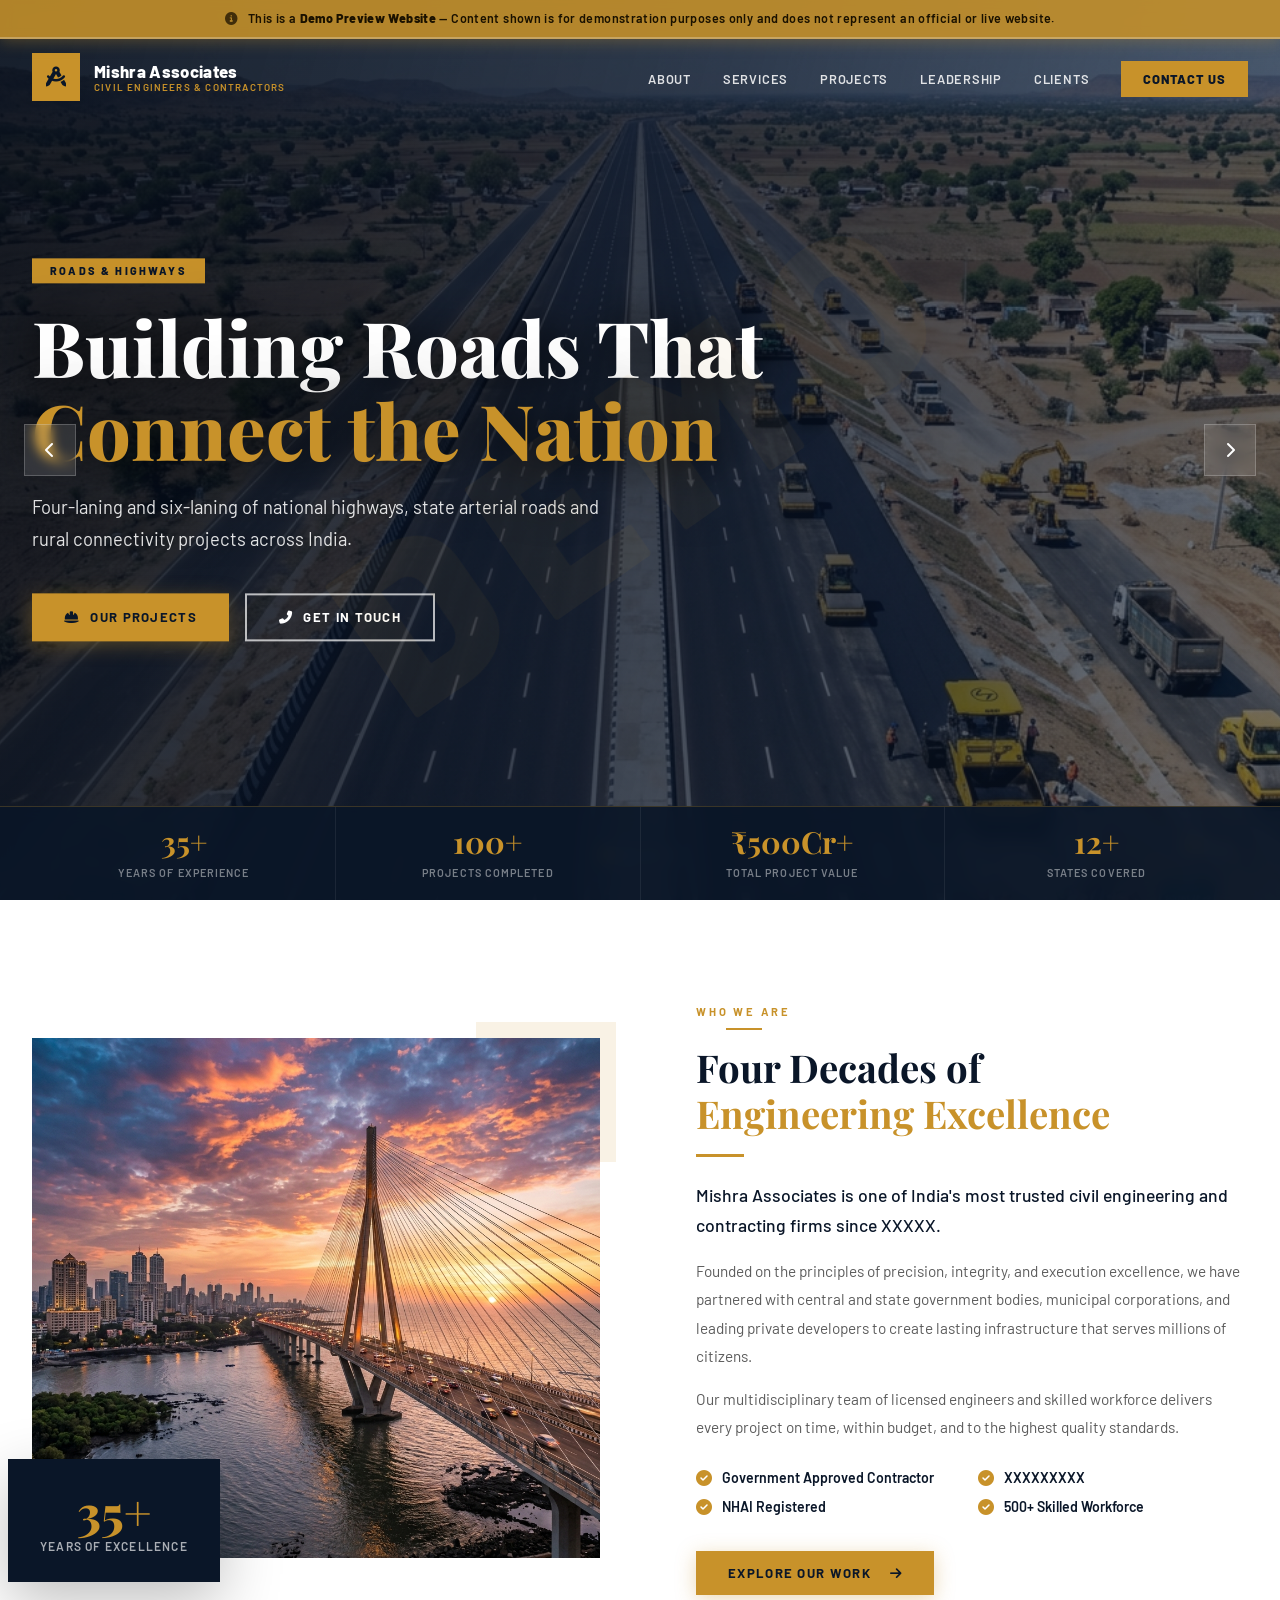
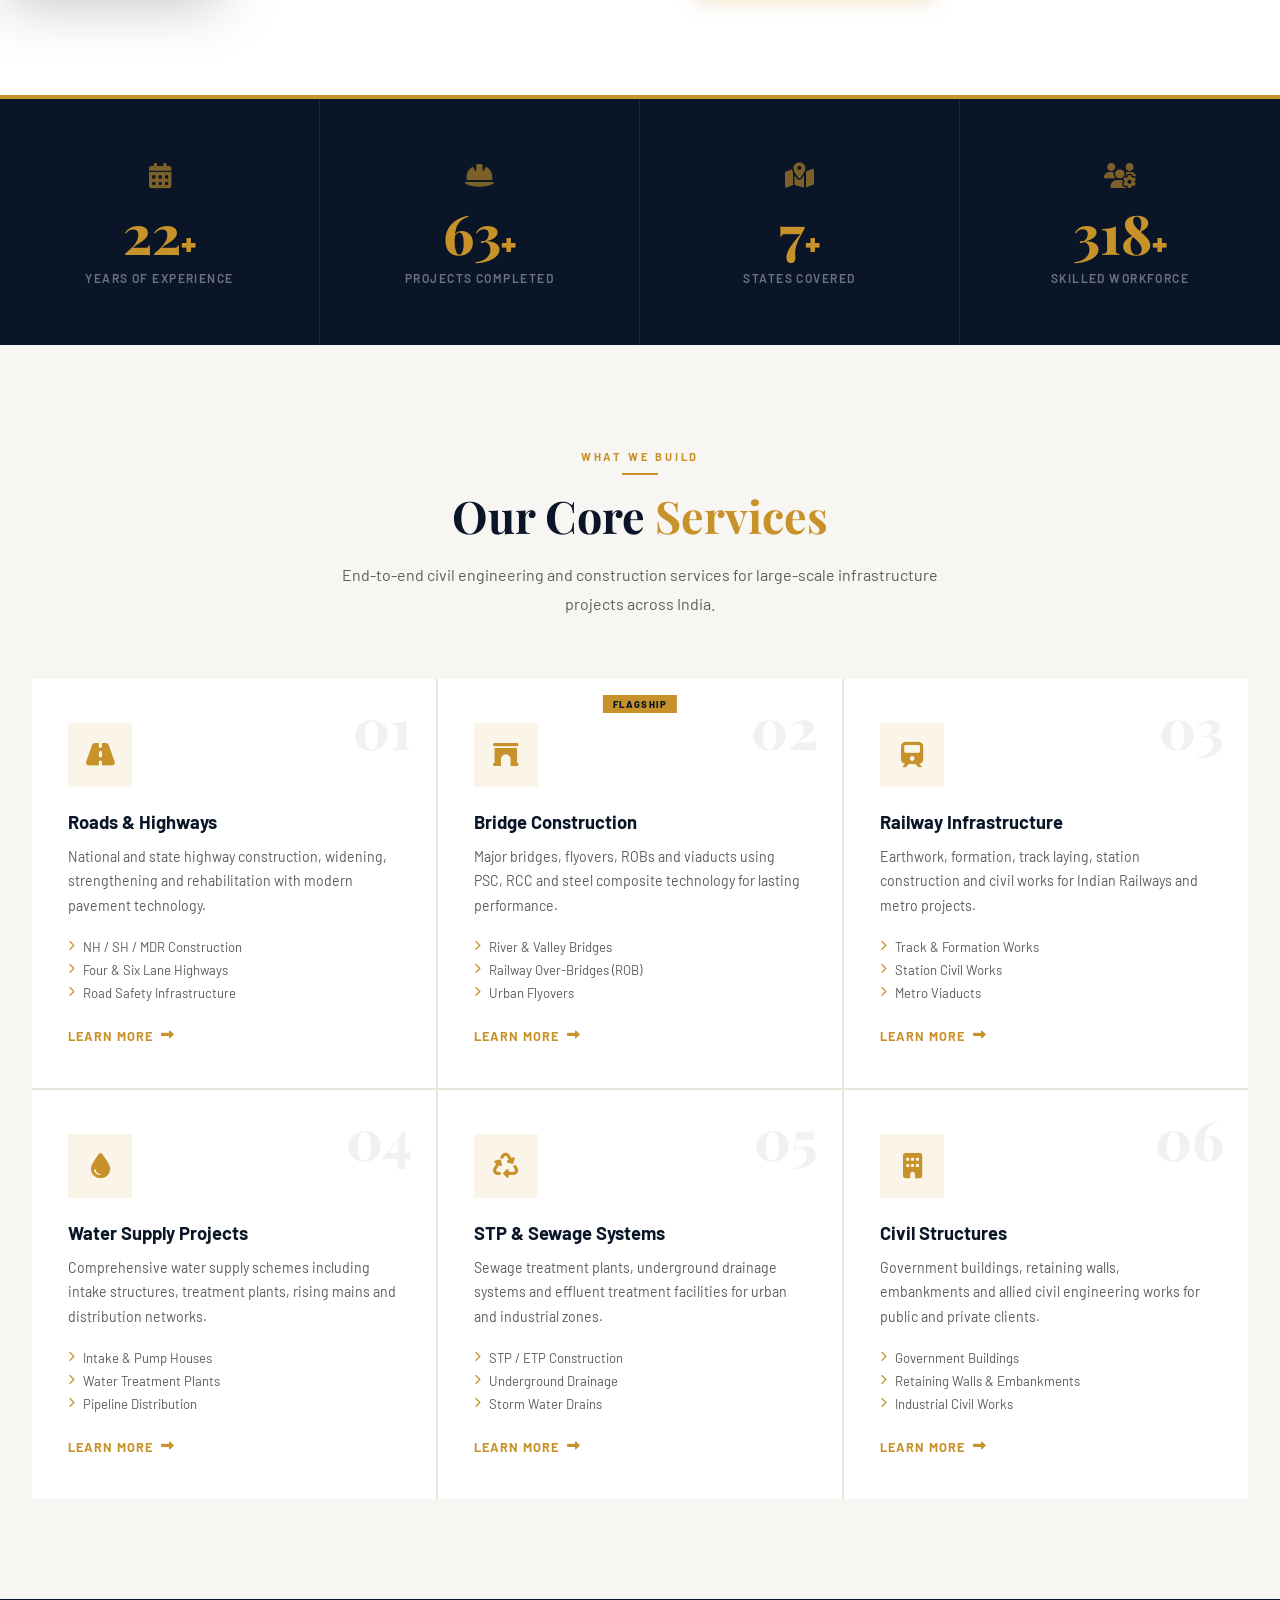
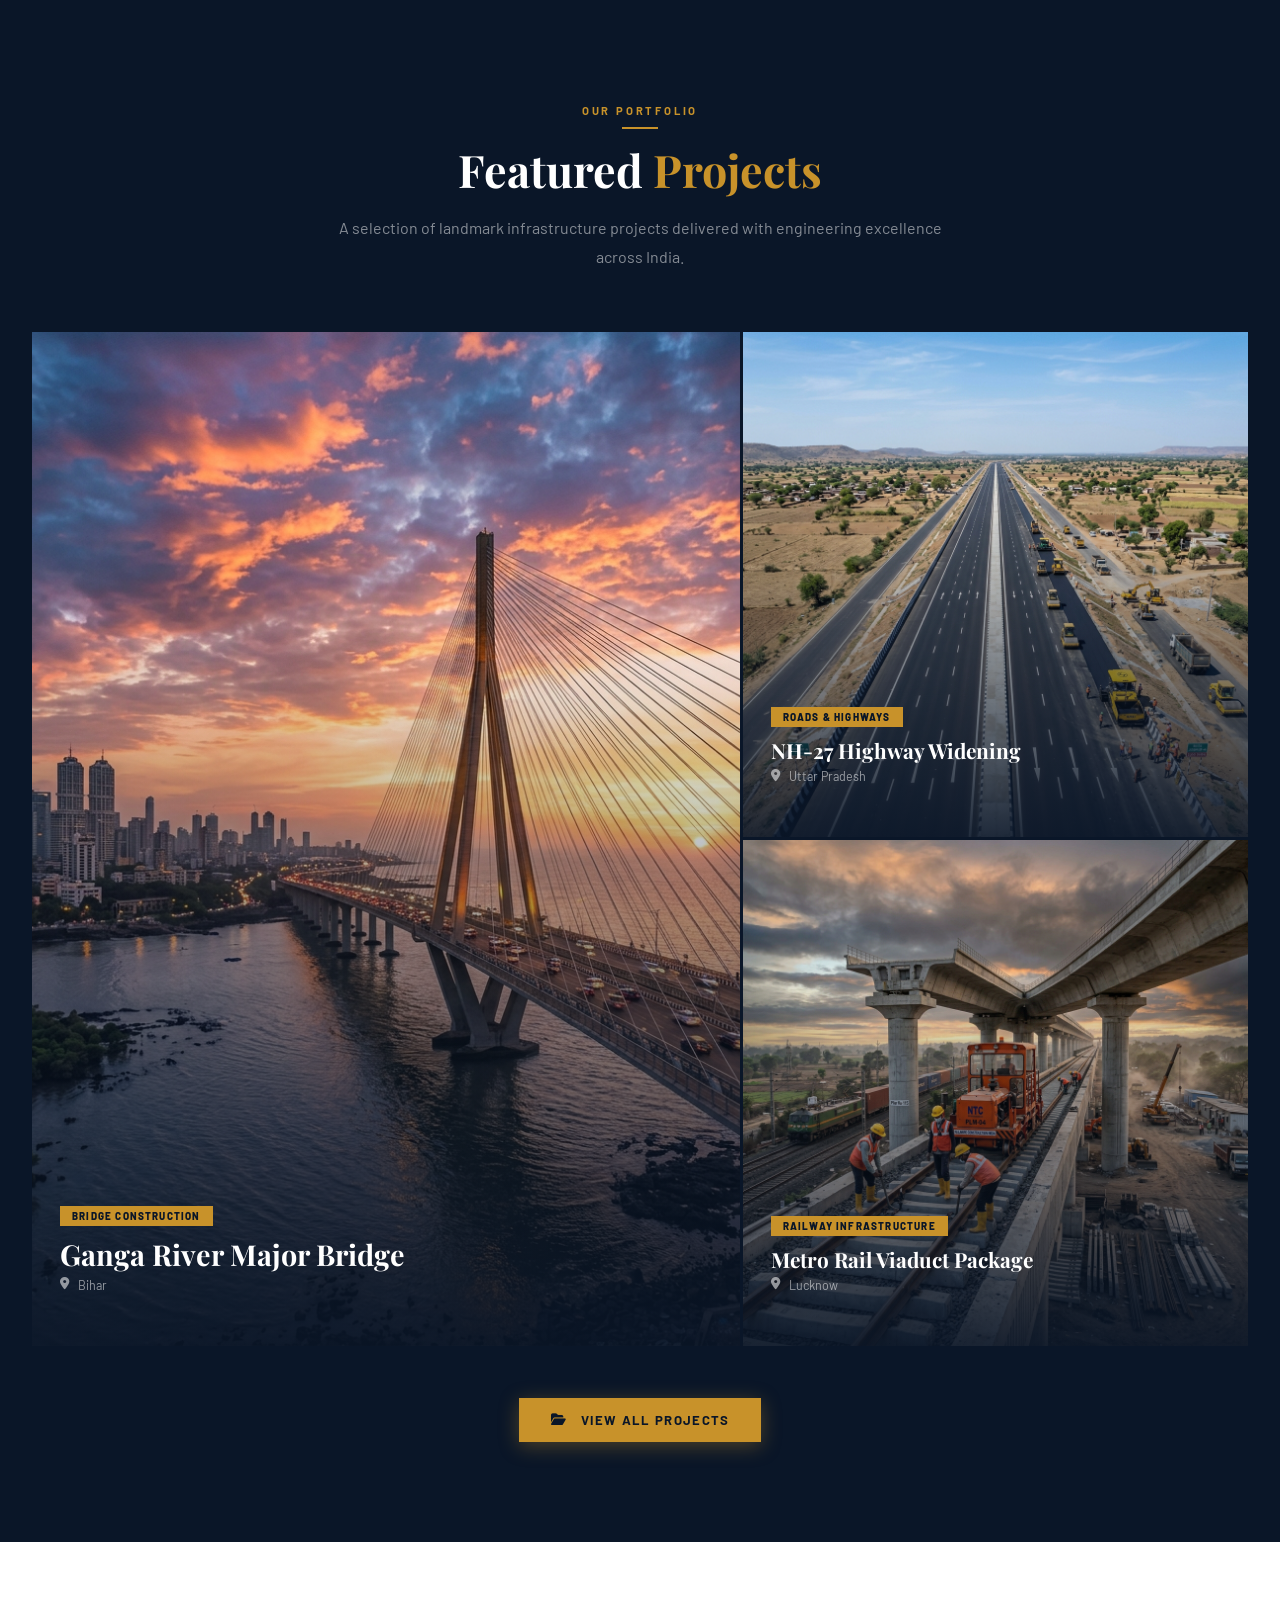
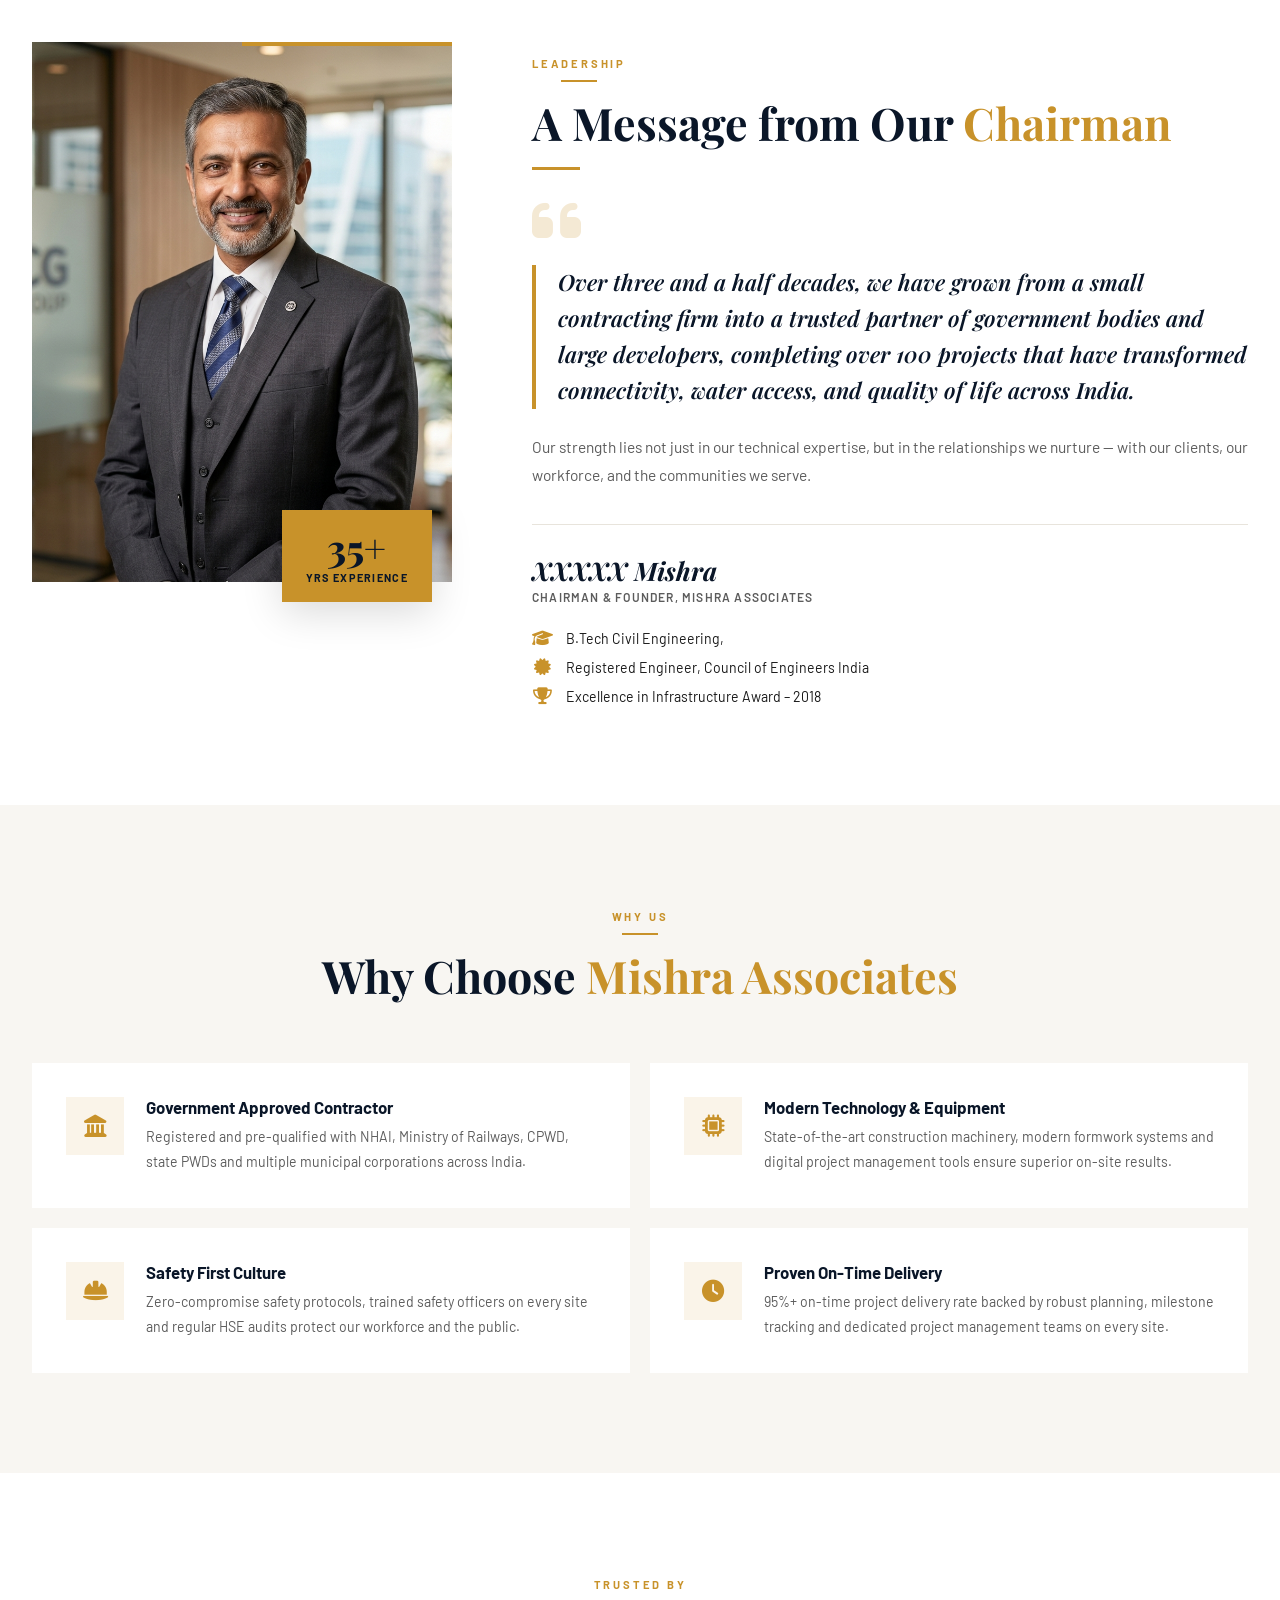
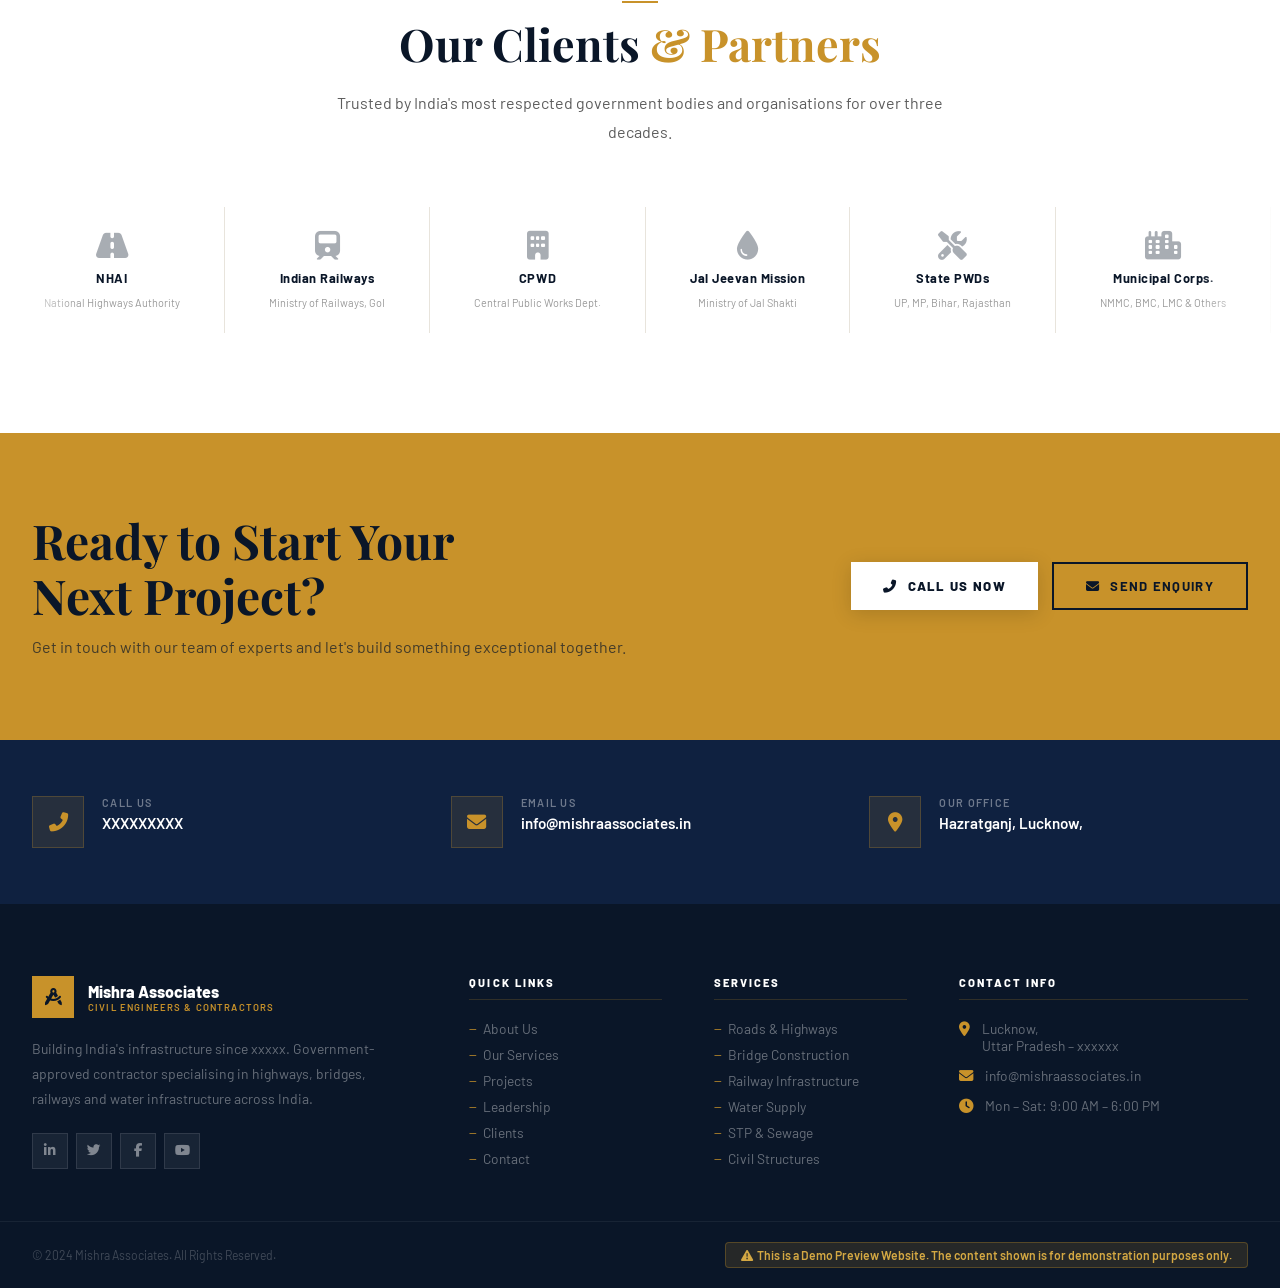
<file: index.html>
<!DOCTYPE html>
<html lang="en">
<head>
  <meta charset="UTF-8" />
  <meta name="viewport" content="width=device-width, initial-scale=1.0" />
  <meta name="description" content="Mishra Associates – Trusted Civil Engineering & Contracting Experts Since 1987. Specialists in roads, highways, bridges, railways and water infrastructure across India." />
  <meta name="keywords" content="civil engineering, construction, roads, highways, bridges, railway infrastructure, water supply, STP, government contractor, India" />
  <meta name="author" content="Mishra Associates" />
  <meta property="og:title" content="Mishra Associates | Civil Engineering & Infrastructure" />
  <meta property="og:description" content="Building Infrastructure for the Nation. Trusted Civil Engineering & Contracting Experts Since 1987." />
  <meta property="og:type" content="website" />
  <title>Mishra Associates | Civil Engineering & Infrastructure</title>

  <link rel="preconnect" href="https://fonts.googleapis.com" />
  <link rel="preconnect" href="https://fonts.gstatic.com" crossorigin />
  <link href="https://fonts.googleapis.com/css2?family=Barlow:ital,wght@0,300;0,400;0,500;0,600;0,700;0,800;1,400&family=Playfair+Display:wght@600;700;800&display=swap" rel="stylesheet" />
  <link rel="stylesheet" href="https://cdnjs.cloudflare.com/ajax/libs/font-awesome/6.5.0/css/all.min.css" />
  <link rel="stylesheet" href="style.css" />
</head>
<body>

  <!-- ===== DEMO BANNER ===== -->
  <div id="demo-banner" class="demo-banner">
    <i class="fas fa-info-circle"></i>
    &nbsp; This is a <strong>Demo Preview Website</strong> — Content shown is for demonstration purposes only and does not represent an official or live website.
  </div>

  <!-- ===== DIAGONAL DEMO WATERMARK ===== -->
  <div class="demo-watermark" aria-hidden="true">DEMO</div>

  <!-- ===== NAVBAR ===== -->
  <nav id="navbar" class="navbar">
    <div class="nav-container">
      <a href="#" class="nav-logo" id="nav-logo-link">
        <div class="logo-icon"><i class="fas fa-drafting-compass"></i></div>
        <div>
          <span class="logo-name">Mishra Associates</span>
          <span class="logo-tagline">Civil Engineers &amp; Contractors</span>
        </div>
      </a>
      <ul class="nav-links" id="nav-links">
        <li><a href="#about"     class="nav-link">About</a></li>
        <li><a href="#services"  class="nav-link">Services</a></li>
        <li><a href="#projects"  class="nav-link">Projects</a></li>
        <li><a href="#chairman"  class="nav-link">Leadership</a></li>
        <li><a href="#clients"   class="nav-link">Clients</a></li>
        <li><a href="#contact"   class="nav-link nav-cta-btn">Contact Us</a></li>
      </ul>
      <button class="nav-toggle" id="nav-toggle" aria-label="Toggle navigation">
        <span></span><span></span><span></span>
      </button>
    </div>
  </nav>

  <!-- ===== HERO SLIDER ===== -->
  <section id="hero" class="hero-slider">

    <!-- Slide 1: Highway -->
    <div class="slide active" id="slide-1">
      <img src="images/project_highway.png" alt="Roads & Highways" class="slide-img" />
      <div class="slide-overlay"></div>
      <div class="slide-content">
        <span class="slide-tag">Roads &amp; Highways</span>
        <h1 class="slide-title">Building Roads That<br /><span>Connect the Nation</span></h1>
        <p class="slide-desc">Four-laning and six-laning of national highways, state arterial roads and rural connectivity projects across India.</p>
        <div class="slide-btns">
          <a href="#projects" class="btn btn-primary"><i class="fas fa-hard-hat"></i> Our Projects</a>
          <a href="#contact"  class="btn btn-outline"><i class="fas fa-phone-alt"></i> Get in Touch</a>
        </div>
      </div>
    </div>

    <!-- Slide 2: Bridge -->
    <div class="slide" id="slide-2">
      <img src="images/project_bridge.png" alt="Bridge Construction" class="slide-img" />
      <div class="slide-overlay"></div>
      <div class="slide-content">
        <span class="slide-tag">Bridge Construction</span>
        <h1 class="slide-title">Bridges That Stand<br /><span>the Test of Time</span></h1>
        <p class="slide-desc">Prestressed concrete bridges, flyovers, ROBs and viaducts engineered for durability, safety and long-term performance.</p>
        <div class="slide-btns">
          <a href="#projects" class="btn btn-primary"><i class="fas fa-hard-hat"></i> Our Projects</a>
          <a href="#contact"  class="btn btn-outline"><i class="fas fa-phone-alt"></i> Get in Touch</a>
        </div>
      </div>
    </div>

    <!-- Slide 3: Railway -->
    <div class="slide" id="slide-3">
      <img src="images/project_railway.png" alt="Railway Infrastructure" class="slide-img" />
      <div class="slide-overlay"></div>
      <div class="slide-content">
        <span class="slide-tag">Railway Infrastructure</span>
        <h1 class="slide-title">Powering India's<br /><span>Railway Network</span></h1>
        <p class="slide-desc">Metro viaducts, elevated corridors, station civil works and track formation for Indian Railways and metro rail corporations .</p>
        <div class="slide-btns">
          <a href="#projects" class="btn btn-primary"><i class="fas fa-hard-hat"></i> Our Projects</a>
          <a href="#contact"  class="btn btn-outline"><i class="fas fa-phone-alt"></i> Get in Touch</a>
        </div>
      </div>
    </div>

    <!-- Slide 4: Water -->
    <div class="slide" id="slide-4">
      <img src="images/project_water.png" alt="Water Infrastructure" class="slide-img" />
      <div class="slide-overlay"></div>
      <div class="slide-content">
        <span class="slide-tag">Water Infrastructure</span>
        <h1 class="slide-title">Delivering Clean Water<br /><span>to Every Home</span></h1>
        <p class="slide-desc">Comprehensive piped water supply, treatment plants, STP facilities and pipeline networks serving millions of households.</p>
        <div class="slide-btns">
          <a href="#projects" class="btn btn-primary"><i class="fas fa-hard-hat"></i> Our Projects</a>
          <a href="#contact"  class="btn btn-outline"><i class="fas fa-phone-alt"></i> Get in Touch</a>
        </div>
      </div>
    </div>

    <!-- Arrows -->
    <div class="slider-arrows">
      <button class="slider-arrow" id="slider-prev" aria-label="Previous"><i class="fas fa-chevron-left"></i></button>
      <button class="slider-arrow" id="slider-next" aria-label="Next"><i class="fas fa-chevron-right"></i></button>
    </div>

    <!-- Dots -->
    <div class="slider-controls">
      <button class="slider-dot active" data-slide="0" aria-label="Slide 1"></button>
      <button class="slider-dot" data-slide="1" aria-label="Slide 2"></button>
      <button class="slider-dot" data-slide="2" aria-label="Slide 3"></button>
      <button class="slider-dot" data-slide="3" aria-label="Slide 4"></button>
    </div>

    <!-- Counter -->
    <div class="slide-counter">
      <span class="current" id="slide-current">01</span> / <span id="slide-total">04</span>
    </div>

    <!-- Stats Bar -->
    <div class="hero-stats-bar">
      <div class="hero-stats-inner">
        <div class="hero-stat-item">
          <span class="hero-stat-num">35+</span>
          <span class="hero-stat-label">Years of Experience</span>
        </div>
        <div class="hero-stat-item">
          <span class="hero-stat-num">100+</span>
          <span class="hero-stat-label">Projects Completed</span>
        </div>
        <div class="hero-stat-item">
          <span class="hero-stat-num">₹500Cr+</span>
          <span class="hero-stat-label">Total Project Value</span>
        </div>
        <div class="hero-stat-item">
          <span class="hero-stat-num">12+</span>
          <span class="hero-stat-label">States Covered</span>
        </div>
      </div>
    </div>

  </section>

  <!-- ===== ABOUT SECTION ===== -->
  <section id="about" class="section about-section">
    <div class="container">
      <div class="about-grid">
        <div class="about-img-block reveal-left">
          <div class="about-img-accent"></div>
          <img src="images/project_bridge.png" alt="Mishra Associates — Civil Engineering" class="about-img-main" />
          <div class="about-img-badge">
            <span class="badge-num">35+</span>
            <span class="badge-text">Years of Excellence</span>
          </div>
        </div>
        <div class="about-content reveal-right">
          <p class="section-tag">Who We Are</p>
          <h2 class="about-title">Four Decades of<br /><span>Engineering Excellence</span></h2>
          <div class="about-divider"></div>
          <p class="about-lead">Mishra Associates is one of India's most trusted civil engineering and contracting firms since XXXXX.</p>
          <p class="about-body">Founded on the principles of precision, integrity, and execution excellence, we have partnered with central and state government bodies, municipal corporations, and leading private developers to create lasting infrastructure that serves millions of citizens.</p>
          <p class="about-body">Our multidisciplinary team of licensed engineers and skilled workforce delivers every project on time, within budget, and to the highest quality standards.</p>
          <div class="about-highlights">
            <div class="highlight-item"><i class="fas fa-check-circle"></i> Government Approved Contractor</div>
            <div class="highlight-item"><i class="fas fa-check-circle"></i>XXXXXXXXX</div>
            <div class="highlight-item"><i class="fas fa-check-circle"></i> NHAI Registered</div>
            <div class="highlight-item"><i class="fas fa-check-circle"></i> 500+ Skilled Workforce</div>
          </div>
          <a href="#projects" class="btn btn-primary" id="about-cta">Explore Our Work &nbsp;<i class="fas fa-arrow-right"></i></a>
        </div>
      </div>
    </div>
  </section>

  <!-- ===== STATS SECTION ===== -->
  <section id="why-us" class="stats-section">
    <div class="stats-inner">
      <div class="stat-block" id="stat-years">
        <div class="stat-icon"><i class="fas fa-calendar-alt"></i></div>
        <div><span class="stat-number" data-target="35">0</span><span class="stat-suffix">+</span></div>
        <div class="stat-label">Years of Experience</div>
      </div>
      <div class="stat-block" id="stat-projects">
        <div class="stat-icon"><i class="fas fa-hard-hat"></i></div>
        <div><span class="stat-number" data-target="100">0</span><span class="stat-suffix">+</span></div>
        <div class="stat-label">Projects Completed</div>
      </div>
      <div class="stat-block" id="stat-states">
        <div class="stat-icon"><i class="fas fa-map-marked-alt"></i></div>
        <div><span class="stat-number" data-target="12">0</span><span class="stat-suffix">+</span></div>
        <div class="stat-label">States Covered</div>
      </div>
      <div class="stat-block" id="stat-workforce">
        <div class="stat-icon"><i class="fas fa-users-cog"></i></div>
        <div><span class="stat-number" data-target="500">0</span><span class="stat-suffix">+</span></div>
        <div class="stat-label">Skilled Workforce</div>
      </div>
    </div>
  </section>

  <!-- ===== SERVICES SECTION ===== -->
  <section id="services" class="section services-section">
    <div class="container">
      <div class="section-header reveal">
        <p class="section-tag">What We Build</p>
        <h2 class="section-title">Our Core <span>Services</span></h2>
        <p class="section-desc">End-to-end civil engineering and construction services for large-scale infrastructure projects across India.</p>
      </div>
      <div class="services-grid">

        <div class="service-card reveal" id="service-roads">
          <div class="service-num">01</div>
          <div class="service-icon-wrap"><i class="fas fa-road"></i></div>
          <h3 class="service-title">Roads &amp; Highways</h3>
          <p class="service-desc">National and state highway construction, widening, strengthening and rehabilitation with modern pavement technology.</p>
          <ul class="service-features">
            <li><i class="fas fa-chevron-right"></i> NH / SH / MDR Construction</li>
            <li><i class="fas fa-chevron-right"></i> Four &amp; Six Lane Highways</li>
            <li><i class="fas fa-chevron-right"></i> Road Safety Infrastructure</li>
          </ul>
          <a href="#contact" class="service-link">Learn More <i class="fas fa-long-arrow-alt-right"></i></a>
        </div>

        <div class="service-card reveal" id="service-bridges" style="transition-delay:0.1s">
          <div class="service-badge">Flagship</div>
          <div class="service-num">02</div>
          <div class="service-icon-wrap"><i class="fas fa-archway"></i></div>
          <h3 class="service-title">Bridge Construction</h3>
          <p class="service-desc">Major bridges, flyovers, ROBs and viaducts using PSC, RCC and steel composite technology for lasting performance.</p>
          <ul class="service-features">
            <li><i class="fas fa-chevron-right"></i> River &amp; Valley Bridges</li>
            <li><i class="fas fa-chevron-right"></i> Railway Over-Bridges (ROB)</li>
            <li><i class="fas fa-chevron-right"></i> Urban Flyovers</li>
          </ul>
          <a href="#contact" class="service-link">Learn More <i class="fas fa-long-arrow-alt-right"></i></a>
        </div>

        <div class="service-card reveal" id="service-railway" style="transition-delay:0.2s">
          <div class="service-num">03</div>
          <div class="service-icon-wrap"><i class="fas fa-train"></i></div>
          <h3 class="service-title">Railway Infrastructure</h3>
          <p class="service-desc">Earthwork, formation, track laying, station construction and civil works for Indian Railways and metro projects.</p>
          <ul class="service-features">
            <li><i class="fas fa-chevron-right"></i> Track &amp; Formation Works</li>
            <li><i class="fas fa-chevron-right"></i> Station Civil Works</li>
            <li><i class="fas fa-chevron-right"></i> Metro Viaducts</li>
          </ul>
          <a href="#contact" class="service-link">Learn More <i class="fas fa-long-arrow-alt-right"></i></a>
        </div>

        <div class="service-card reveal" id="service-water" style="transition-delay:0.1s">
          <div class="service-num">04</div>
          <div class="service-icon-wrap"><i class="fas fa-tint"></i></div>
          <h3 class="service-title">Water Supply Projects</h3>
          <p class="service-desc">Comprehensive water supply schemes including intake structures, treatment plants, rising mains and distribution networks.</p>
          <ul class="service-features">
            <li><i class="fas fa-chevron-right"></i> Intake &amp; Pump Houses</li>
            <li><i class="fas fa-chevron-right"></i> Water Treatment Plants</li>
            <li><i class="fas fa-chevron-right"></i> Pipeline Distribution</li>
          </ul>
          <a href="#contact" class="service-link">Learn More <i class="fas fa-long-arrow-alt-right"></i></a>
        </div>

        <div class="service-card reveal" id="service-stp" style="transition-delay:0.2s">
          <div class="service-num">05</div>
          <div class="service-icon-wrap"><i class="fas fa-recycle"></i></div>
          <h3 class="service-title">STP &amp; Sewage Systems</h3>
          <p class="service-desc">Sewage treatment plants, underground drainage systems and effluent treatment facilities for urban and industrial zones.</p>
          <ul class="service-features">
            <li><i class="fas fa-chevron-right"></i> STP / ETP Construction</li>
            <li><i class="fas fa-chevron-right"></i> Underground Drainage</li>
            <li><i class="fas fa-chevron-right"></i> Storm Water Drains</li>
          </ul>
          <a href="#contact" class="service-link">Learn More <i class="fas fa-long-arrow-alt-right"></i></a>
        </div>

        <div class="service-card reveal" id="service-structures" style="transition-delay:0.3s">
          <div class="service-num">06</div>
          <div class="service-icon-wrap"><i class="fas fa-building"></i></div>
          <h3 class="service-title">Civil Structures</h3>
          <p class="service-desc">Government buildings, retaining walls, embankments and allied civil engineering works for public and private clients.</p>
          <ul class="service-features">
            <li><i class="fas fa-chevron-right"></i> Government Buildings</li>
            <li><i class="fas fa-chevron-right"></i> Retaining Walls &amp; Embankments</li>
            <li><i class="fas fa-chevron-right"></i> Industrial Civil Works</li>
          </ul>
          <a href="#contact" class="service-link">Learn More <i class="fas fa-long-arrow-alt-right"></i></a>
        </div>

      </div>
    </div>
  </section>

  <!-- ===== PROJECTS SECTION ===== -->
  <section id="projects" class="section projects-section">
    <div class="container">
      <div class="section-header reveal">
        <p class="section-tag" style="color:var(--gold)">Our Portfolio</p>
        <h2 class="section-title" style="color:var(--white)">Featured <span>Projects</span></h2>
        <p class="section-desc" style="color:rgba(255,255,255,0.5)">A selection of landmark infrastructure projects delivered with engineering excellence across India.</p>
      </div>
      <div class="projects-grid">

        <div class="project-card large reveal-left" id="project-bridge-main">
          <div class="project-img-wrap">
            <img src="images/project_bridge.png" alt="Ganga River Major Bridge" />
            <div class="project-overlay"></div>
          </div>
          <div class="project-info">
            <span class="project-tag">Bridge Construction</span>
            <h3 class="project-title">Ganga River Major Bridge</h3>
            <p class="project-location"><i class="fas fa-map-marker-alt"></i> &nbsp;Bihar</p>
            <div class="project-meta-row">
              <span><i class="fas fa-ruler-combined"></i> 1,200 m</span>
              <span><i class="fas fa-calendar"></i> 2019</span>
              <span><i class="fas fa-rupee-sign"></i> 85 Cr</span>
            </div>
          </div>
        </div>

        <div class="project-card reveal-right" id="project-nh-highway">
          <div class="project-img-wrap">
            <img src="images/project_highway.png" alt="NH-27 Highway Widening" />
            <div class="project-overlay"></div>
          </div>
          <div class="project-info">
            <span class="project-tag">Roads &amp; Highways</span>
            <h3 class="project-title">NH-27 Highway Widening</h3>
            <p class="project-location"><i class="fas fa-map-marker-alt"></i> &nbsp;Uttar Pradesh</p>
            <div class="project-meta-row">
              <span><i class="fas fa-ruler-combined"></i> 68 km</span>
              <span><i class="fas fa-calendar"></i> 2021</span>
            </div>
          </div>
        </div>

        <div class="project-card reveal-right" id="project-railway-viaduct">
          <div class="project-img-wrap">
            <img src="images/project_railway.png" alt="Metro Rail Viaduct" />
            <div class="project-overlay"></div>
          </div>
          <div class="project-info">
            <span class="project-tag">Railway Infrastructure</span>
            <h3 class="project-title">Metro Rail Viaduct Package</h3>
            <p class="project-location"><i class="fas fa-map-marker-alt"></i> &nbsp;Lucknow</p>
            <div class="project-meta-row">
              <span><i class="fas fa-ruler-combined"></i> 12 km</span>
              <span><i class="fas fa-calendar"></i> 2023</span>
            </div>
          </div>
        </div>

      </div>
      <div class="projects-cta reveal">
        <a href="#contact" class="btn btn-primary" id="projects-view-all"><i class="fas fa-folder-open"></i> &nbsp;View All Projects</a>
      </div>
    </div>
  </section>

  <!-- ===== CHAIRMAN / LEADERSHIP ===== -->
  <section id="chairman" class="section chairman-section">
    <div class="container">
      <div class="chairman-grid">
        <div class="chairman-img-wrap reveal-left">
          <div class="chairman-gold-bar"></div>
          <img src="images/chairman.png" alt="Ramesh Mishra — Chairman, Mishra Associates" />
          <div class="chairman-exp-badge">
            <span class="exp-num">35+</span>
            <span class="exp-text">Yrs Experience</span>
          </div>
        </div>
        <div class="chairman-content reveal-right">
          <p class="section-tag">Leadership</p>
          <h2 class="section-title" style="margin-bottom:4px;">A Message from Our <span>Chairman</span></h2>
          <div class="about-divider" style="margin:18px 0 22px;"></div>
          <div class="chairman-quote-icon"><i class="fas fa-quote-left"></i></div>
          <p class="chairman-quote">
            Over three and a half decades, we have grown from a small contracting firm into a trusted partner of government bodies and large developers, completing over 100 projects that have transformed connectivity, water access, and quality of life across India.
          </p>
          <p class="chairman-body">
            Our strength lies not just in our technical expertise, but in the relationships we nurture — with our clients, our workforce, and the communities we serve.
          </p>
          <div class="chairman-name-row">
            <div>
              <div class="chairman-name">XXXXX Mishra</div>
              <div class="chairman-role">Chairman &amp; Founder, Mishra Associates</div>
            </div>
          </div>
          <div class="chairman-creds">
            <div class="cred-item"><i class="fas fa-graduation-cap"></i> B.Tech Civil Engineering, </div>
            <div class="cred-item"><i class="fas fa-certificate"></i> Registered Engineer, Council of Engineers India</div>
            <div class="cred-item"><i class="fas fa-trophy"></i> Excellence in Infrastructure Award – 2018</div>
          </div>
        </div>
      </div>
    </div>
  </section>

  <!-- ===== WHY CHOOSE US ===== -->
  <section class="section why-section">
    <div class="container">
      <div class="section-header reveal">
        <p class="section-tag">Why Us</p>
        <h2 class="section-title">Why Choose <span>Mishra Associates</span></h2>
      </div>
      <div class="why-grid">
        <div class="why-card reveal" id="reason-gov">
          <div class="why-icon"><i class="fas fa-landmark"></i></div>
          <div class="why-content">
            <h3>Government Approved Contractor</h3>
            <p>Registered and pre-qualified with NHAI, Ministry of Railways, CPWD, state PWDs and multiple municipal corporations across India.</p>
          </div>
        </div>
        <div class="why-card reveal" id="reason-tech" style="transition-delay:0.1s">
          <div class="why-icon"><i class="fas fa-microchip"></i></div>
          <div class="why-content">
            <h3>Modern Technology &amp; Equipment</h3>
            <p>State-of-the-art construction machinery, modern formwork systems and digital project management tools ensure superior on-site results.</p>
          </div>
        </div>
        <div class="why-card reveal" id="reason-safety" style="transition-delay:0.2s">
          <div class="why-icon"><i class="fas fa-hard-hat"></i></div>
          <div class="why-content">
            <h3>Safety First Culture</h3>
            <p>Zero-compromise safety protocols, trained safety officers on every site and regular HSE audits protect our workforce and the public.</p>
          </div>
        </div>
        <div class="why-card reveal" id="reason-delivery" style="transition-delay:0.3s">
          <div class="why-icon"><i class="fas fa-clock"></i></div>
          <div class="why-content">
            <h3>Proven On-Time Delivery</h3>
            <p>95%+ on-time project delivery rate backed by robust planning, milestone tracking and dedicated project management teams on every site.</p>
          </div>
        </div>
      </div>
    </div>
  </section>

  <!-- ===== CLIENTS ===== -->
  <section id="clients" class="section clients-section">
    <div class="container">
      <div class="section-header reveal">
        <p class="section-tag">Trusted By</p>
        <h2 class="section-title">Our Clients <span>&amp; Partners</span></h2>
        <p class="section-desc">Trusted by India's most respected government bodies and organisations for over three decades.</p>
      </div>
    </div>
    <div class="clients-marquee-wrap">
      <div class="clients-marquee" id="clients-marquee">
        <!-- Set 1 -->
        <div class="client-item"><i class="fas fa-road"></i><div class="client-item-name">NHAI</div><div class="client-item-sub">National Highways Authority</div></div>
        <div class="client-item"><i class="fas fa-train"></i><div class="client-item-name">Indian Railways</div><div class="client-item-sub">Ministry of Railways, GoI</div></div>
        <div class="client-item"><i class="fas fa-building"></i><div class="client-item-name">CPWD</div><div class="client-item-sub">Central Public Works Dept.</div></div>
        <div class="client-item"><i class="fas fa-tint"></i><div class="client-item-name">Jal Jeevan Mission</div><div class="client-item-sub">Ministry of Jal Shakti</div></div>
        <div class="client-item"><i class="fas fa-tools"></i><div class="client-item-name">State PWDs</div><div class="client-item-sub">UP, MP, Bihar, Rajasthan</div></div>
        <div class="client-item"><i class="fas fa-city"></i><div class="client-item-name">Municipal Corps.</div><div class="client-item-sub">NMMC, BMC, LMC &amp; Others</div></div>
        <div class="client-item"><i class="fas fa-subway"></i><div class="client-item-name">Metro Rail Corp.</div><div class="client-item-sub">Lucknow Metro Rail Corp.</div></div>
        <div class="client-item"><i class="fas fa-briefcase"></i><div class="client-item-name">L&amp;T, Shapoorji</div><div class="client-item-sub">Private Developers</div></div>
        <!-- Set 2 (duplicate for seamless loop) -->
        <div class="client-item"><i class="fas fa-road"></i><div class="client-item-name">NHAI</div><div class="client-item-sub">National Highways Authority</div></div>
        <div class="client-item"><i class="fas fa-train"></i><div class="client-item-name">Indian Railways</div><div class="client-item-sub">Ministry of Railways, GoI</div></div>
        <div class="client-item"><i class="fas fa-building"></i><div class="client-item-name">CPWD</div><div class="client-item-sub">Central Public Works Dept.</div></div>
        <div class="client-item"><i class="fas fa-tint"></i><div class="client-item-name">Jal Jeevan Mission</div><div class="client-item-sub">Ministry of Jal Shakti</div></div>
        <div class="client-item"><i class="fas fa-tools"></i><div class="client-item-name">State PWDs</div><div class="client-item-sub">UP, MP, Bihar, Rajasthan</div></div>
        <div class="client-item"><i class="fas fa-city"></i><div class="client-item-name">Municipal Corps.</div><div class="client-item-sub">NMMC, BMC, LMC &amp; Others</div></div>
        <div class="client-item"><i class="fas fa-subway"></i><div class="client-item-name">Metro Rail Corp.</div><div class="client-item-sub">Lucknow Metro Rail Corp.</div></div>
        <div class="client-item"><i class="fas fa-briefcase"></i><div class="client-item-name">L&amp;T, Shapoorji</div><div class="client-item-sub">Private Developers</div></div>
      </div>
    </div>
  </section>

  <!-- ===== CTA SECTION ===== -->
  <section class="cta-section">
    <div class="container">
      <div class="cta-inner">
        <div class="cta-text">
          <h2>Ready to Start Your<br />Next Project?</h2>
          <p>Get in touch with our team of experts and let's build something exceptional together.</p>
        </div>
        <div class="cta-actions">
          <a href="tel:+91XXXXXXXXX" class="btn btn-white"><i class="fas fa-phone-alt"></i> Call Us Now</a>
          <a href="#contact" class="btn btn-border-navy"><i class="fas fa-envelope"></i> Send Enquiry</a>
        </div>
      </div>
    </div>
  </section>

  <!-- ===== CONTACT STRIP ===== -->
  <section id="contact" class="contact-strip">
    <div class="container">
      <div class="contact-strip-grid">
        <div class="contact-strip-item">
          <div class="contact-strip-icon"><i class="fas fa-phone-alt"></i></div>
          <div>
            <div class="contact-strip-label">Call Us</div>
            <div class="contact-strip-value"><a href="tel:XXXXXXX">XXXXXXXXX</a></div>
          </div>
        </div>
        <div class="contact-strip-item">
          <div class="contact-strip-icon"><i class="fas fa-envelope"></i></div>
          <div>
            <div class="contact-strip-label">Email Us</div>
            <div class="contact-strip-value"><a href="mailto:info@mishraassociates.in">info@mishraassociates.in</a></div>
          </div>
        </div>
        <div class="contact-strip-item">
          <div class="contact-strip-icon"><i class="fas fa-map-marker-alt"></i></div>
          <div>
            <div class="contact-strip-label">Our Office</div>
            <div class="contact-strip-value">Hazratganj, Lucknow,  </div>
          </div>
        </div>
      </div>
    </div>
  </section>

  <!-- ===== FOOTER ===== -->
  <footer id="footer" class="footer">
    <div class="footer-top">
      <div class="container">
        <div class="footer-grid">

          <div class="footer-col footer-brand">
            <div class="footer-logo">
              <div class="logo-icon-sm"><i class="fas fa-drafting-compass"></i></div>
              <div>
                <span class="footer-logo-name">Mishra Associates</span>
                <span class="footer-logo-sub">Civil Engineers &amp; Contractors</span>
              </div>
            </div>
            <p class="footer-about">Building India's infrastructure since xxxxx. Government-approved contractor specialising in highways, bridges, railways and water infrastructure across India.</p>
            <div class="footer-social">
              <a href="#" class="social-btn" aria-label="LinkedIn"><i class="fab fa-linkedin-in"></i></a>
              <a href="#" class="social-btn" aria-label="Twitter"><i class="fab fa-twitter"></i></a>
              <a href="#" class="social-btn" aria-label="Facebook"><i class="fab fa-facebook-f"></i></a>
              <a href="#" class="social-btn" aria-label="YouTube"><i class="fab fa-youtube"></i></a>
            </div>
          </div>

          <div class="footer-col">
            <h4 class="footer-heading">Quick Links</h4>
            <ul class="footer-links">
              <li><a href="#about">About Us</a></li>
              <li><a href="#services">Our Services</a></li>
              <li><a href="#projects">Projects</a></li>
              <li><a href="#chairman">Leadership</a></li>
              <li><a href="#clients">Clients</a></li>
              <li><a href="#contact">Contact</a></li>
            </ul>
          </div>

          <div class="footer-col">
            <h4 class="footer-heading">Services</h4>
            <ul class="footer-links">
              <li><a href="#services">Roads &amp; Highways</a></li>
              <li><a href="#services">Bridge Construction</a></li>
              <li><a href="#services">Railway Infrastructure</a></li>
              <li><a href="#services">Water Supply</a></li>
              <li><a href="#services">STP &amp; Sewage</a></li>
              <li><a href="#services">Civil Structures</a></li>
            </ul>
          </div>

          <div class="footer-col">
            <h4 class="footer-heading">Contact Info</h4>
            <ul class="footer-contact-list">
              <li><i class="fas fa-map-marker-alt"></i><span>  Lucknow,<br />Uttar Pradesh –  xxxxxx</span></li>
              <!-- <li><i class="fas fa-phone-alt"></i><a href="tel:+919876543210">+91 98765 43210</a></li> -->
              <li><i class="fas fa-envelope"></i><a href="mailto:info@mishraassociates.in">info@mishraassociates.in</a></li>
              <li><i class="fas fa-clock"></i><span>Mon – Sat: 9:00 AM – 6:00 PM</span></li>
            </ul>
          </div>

        </div>
      </div>
    </div>
    <div class="footer-bottom">
      <div class="container">
        <div class="footer-bottom-inner">
          <p>© 2024 Mishra Associates. All Rights Reserved.</p>
          <p style="background: rgba(200, 146, 42, 0.15); padding: 5px 15px; border-radius: 4px; border: 1px solid rgba(200, 146, 42, 0.3); font-weight: 600; color: #D4A843;">
            <i class="fas fa-exclamation-triangle"></i> &nbsp;This is a Demo Preview Website. The content shown is for demonstration purposes only.
          </p>
          <!-- <p>CIN: U45200UP1987PTC009876 &nbsp;|&nbsp; ISO 9001:2015 Certified</p> -->
        </div>
      </div>
    </div>
  </footer>

  <!-- Back to Top -->
  <button id="back-to-top" class="back-to-top" aria-label="Back to top"><i class="fas fa-chevron-up"></i></button>

  <script src="script.js"></script>
</body>
</html>
</file>
<file: style.css>
/* ============================================================
   MISHRA ASSOCIATES — PREMIUM CORPORATE REDESIGN
   Inspired by: jkumar.com & manojassociates.com
   Palette: Deep Navy, Pure White, Amber Gold
   ============================================================ */

@import url('https://fonts.googleapis.com/css2?family=Barlow:ital,wght@0,300;0,400;0,500;0,600;0,700;0,800;1,400&family=Playfair+Display:wght@600;700;800&display=swap');

/* ============================
   DEMO NOTICE BANNER
   ============================ */
.demo-banner {
  position: fixed;
  top: 0; left: 0; right: 0;
  z-index: 9999;
  background: rgba(200, 146, 42, 0.88);
  backdrop-filter: blur(6px);
  -webkit-backdrop-filter: blur(6px);
  color: #1a1100;
  font-size: 0.78rem;
  font-weight: 600;
  letter-spacing: 0.03em;
  text-align: center;
  padding: 9px 20px;
  border-bottom: 2px solid rgba(255,255,255,0.25);
  box-shadow: 0 2px 16px rgba(200,146,42,0.35);
  line-height: 1.5;
}
.demo-banner strong { font-weight: 800; }
.demo-banner i { opacity: 0.75; }

/* Diagonal full-page DEMO watermark */
.demo-watermark {
  position: fixed;
  top: 50%; left: 50%;
  transform: translate(-50%, -50%) rotate(-35deg);
  z-index: 9998;
  font-size: clamp(7rem, 18vw, 16rem);
  font-weight: 900;
  letter-spacing: 0.12em;
  color: rgba(200, 146, 42, 0.055);
  pointer-events: none;
  user-select: none;
  white-space: nowrap;
  font-family: 'Barlow', sans-serif;
}

/* ===== CSS VARIABLES ===== */
:root {
  --navy:        #0A1628;
  --navy-mid:    #0F2140;
  --gold:        #C8922A;
  --gold-light:  #E8B040;
  --gold-dark:   #A07020;
  --white:       #FFFFFF;
  --off-white:   #F8F6F2;
  --light-bg:    #F2EFE8;
  --light-grey:  #E8E4DC;
  --body-text:   #5C5C5C;
  --dark-text:   #1A1A1A;
  --mid-grey:    #9A9A9A;
  --red-accent:  #C0392B;
  --transition:  all 0.35s ease;
  --font-main:   'Barlow', sans-serif;
  --font-display:'Playfair Display', Georgia, serif;
}

/* ===== RESET ===== */
*, *::before, *::after { box-sizing: border-box; margin: 0; padding: 0; }
html { scroll-behavior: smooth; font-size: 16px; }
body { font-family: var(--font-main); color: var(--dark-text); background: var(--white); overflow-x: hidden; -webkit-font-smoothing: antialiased; }
img { display: block; max-width: 100%; height: auto; }
a { text-decoration: none; color: inherit; }
ul { list-style: none; }

/* ===== CONTAINER ===== */
.container { max-width: 1280px; margin: 0 auto; padding: 0 32px; }

/* ===== SECTION BASE ===== */
.section { padding: 100px 0; }

/* ===== SECTION HEADERS ===== */
.section-header { text-align: center; margin-bottom: 60px; }
.section-tag {
  display: inline-block;
  font-size: 0.7rem; font-weight: 700;
  letter-spacing: 0.25em; text-transform: uppercase;
  color: var(--gold);
  margin-bottom: 14px;
  position: relative;
  padding-bottom: 12px;
}
.section-tag::after {
  content: '';
  position: absolute;
  bottom: 0; left: 50%; transform: translateX(-50%);
  width: 36px; height: 2px;
  background: var(--gold);
}
.section-title {
  font-family: var(--font-display);
  font-size: clamp(1.9rem, 3.5vw, 3rem);
  font-weight: 700;
  color: var(--navy);
  line-height: 1.2;
  margin-bottom: 18px;
}
.section-title span { color: var(--gold); }
.section-desc {
  font-size: 1rem;
  color: var(--body-text);
  max-width: 620px; margin: 0 auto;
  line-height: 1.8;
}

/* ===== BUTTONS ===== */
.btn {
  display: inline-flex; align-items: center; gap: 10px;
  padding: 14px 32px;
  font-family: var(--font-main);
  font-size: 0.82rem; font-weight: 700;
  letter-spacing: 0.1em; text-transform: uppercase;
  cursor: pointer; border: none; border-radius: 0;
  transition: var(--transition); position: relative; overflow: hidden;
}
.btn-primary {
  background: var(--gold); color: var(--navy);
  box-shadow: 0 4px 20px rgba(200,146,42,0.35);
}
.btn-primary:hover { background: var(--gold-light); transform: translateY(-2px); box-shadow: 0 8px 30px rgba(200,146,42,0.5); }
.btn-outline {
  background: transparent; color: var(--white);
  border: 2px solid rgba(255,255,255,0.7);
}
.btn-outline:hover { background: rgba(255,255,255,0.12); border-color: var(--gold); color: var(--gold); transform: translateY(-2px); }
.btn-navy {
  background: var(--navy); color: var(--white);
  box-shadow: 0 4px 20px rgba(10,22,40,0.35);
}
.btn-navy:hover { background: var(--navy-mid); transform: translateY(-2px); }

/* ============================
   TOP BAR
   ============================ */
.topbar {
  background: var(--navy);
  padding: 9px 0;
  border-bottom: 1px solid rgba(255,255,255,0.07);
}
.topbar-inner {
  display: flex; justify-content: space-between; align-items: center;
  font-size: 0.78rem; color: rgba(255,255,255,0.6);
}
.topbar-left { display: flex; gap: 28px; }
.topbar-left span, .topbar-left a {
  display: flex; align-items: center; gap: 7px;
  color: rgba(255,255,255,0.6);
  transition: var(--transition);
}
.topbar-left a:hover { color: var(--gold); }
.topbar-right { display: flex; gap: 10px; }
.topbar-social {
  width: 28px; height: 28px;
  background: rgba(255,255,255,0.08);
  border-radius: 3px;
  display: flex; align-items: center; justify-content: center;
  color: rgba(255,255,255,0.55); font-size: 0.75rem;
  transition: var(--transition);
}
.topbar-social:hover { background: var(--gold); color: var(--navy); }

/* ============================
   NAVBAR
   ============================ */
.navbar {
  position: fixed; top: 38px; left: 0; right: 0; z-index: 1000;
  background: transparent;
  transition: background 0.4s, box-shadow 0.4s, top 0.4s;
}
.navbar.scrolled {
  top: 38px;
  background: rgba(10,22,40,0.97);
  backdrop-filter: blur(12px);
  box-shadow: 0 2px 30px rgba(0,0,0,0.3);
}
.nav-container {
  max-width: 1280px; margin: 0 auto; padding: 0 32px;
  height: 78px;
  display: flex; align-items: center; justify-content: space-between;
}
.nav-logo { display: flex; align-items: center; gap: 14px; }
.logo-icon {
  width: 48px; height: 48px;
  background: var(--gold);
  display: flex; align-items: center; justify-content: center;
  font-size: 1.25rem; color: var(--navy);
  flex-shrink: 0;
}
.logo-name { display: block; font-weight: 800; font-size: 1.05rem; color: var(--white); letter-spacing: 0.02em; }
.logo-tagline { display: block; font-size: 0.62rem; color: var(--gold); letter-spacing: 0.12em; text-transform: uppercase; font-weight: 600; }
.nav-links { display: flex; align-items: center; gap: 0; }
.nav-link {
  padding: 10px 16px;
  color: rgba(255,255,255,0.85);
  font-size: 0.8rem; font-weight: 600;
  letter-spacing: 0.06em; text-transform: uppercase;
  transition: var(--transition);
  position: relative;
}
.nav-link::after {
  content: '';
  position: absolute; bottom: 6px; left: 16px; right: 16px;
  height: 2px; background: var(--gold);
  transform: scaleX(0); transform-origin: left;
  transition: transform 0.3s ease;
}
.nav-link:hover { color: var(--gold); }
.nav-link:hover::after { transform: scaleX(1); }
.nav-cta-btn {
  background: var(--gold) !important;
  color: var(--navy) !important;
  font-weight: 800;
  padding: 10px 22px !important;
  margin-left: 16px;
}
.nav-cta-btn::after { display: none; }
.nav-cta-btn:hover { background: var(--gold-light) !important; color: var(--navy) !important; transform: translateY(-2px); box-shadow: 0 6px 20px rgba(200,146,42,0.4); }
.nav-toggle {
  display: none; flex-direction: column; gap: 5px;
  background: none; border: none; cursor: pointer; padding: 6px;
}
.nav-toggle span { display: block; width: 26px; height: 2px; background: var(--white); transition: var(--transition); }
.nav-toggle.active span:nth-child(1) { transform: translateY(7px) rotate(45deg); }
.nav-toggle.active span:nth-child(2) { opacity: 0; }
.nav-toggle.active span:nth-child(3) { transform: translateY(-7px) rotate(-45deg); }

/* ============================
   HERO SLIDER
   ============================ */
.hero-slider {
  position: relative;
  height: 100vh; min-height: 680px;
  overflow: hidden;
}
.slide {
  position: absolute; inset: 0;
  opacity: 0;
  transition: opacity 1.2s ease;
  z-index: 1;
}
.slide.active { opacity: 1; z-index: 2; }
.slide-img {
  width: 100%; height: 100%;
  object-fit: cover; object-position: center;
}
.slide-overlay {
  position: absolute; inset: 0;
  background: linear-gradient(
    105deg,
    rgba(5, 12, 24, 0.90) 0%,
    rgba(8, 18, 36, 0.78) 50%,
    rgba(10, 22, 40, 0.55) 100%
  );
}
/* Ken Burns zoom per slide */
.slide.active .slide-img { animation: kenBurns 8s ease forwards; }
@keyframes kenBurns {
  from { transform: scale(1.0); }
  to   { transform: scale(1.07); }
}

/* Slide Content */
.slide-content {
  position: absolute;
  top: 50%; left: 50%;
  transform: translate(-50%, -50%);
  z-index: 3;
  width: 100%; padding: 0 32px;
  max-width: 1280px;
  text-align: left;
}
.slide-tag {
  display: inline-block;
  background: var(--gold);
  color: var(--navy);
  font-size: 0.68rem; font-weight: 800;
  letter-spacing: 0.2em; text-transform: uppercase;
  padding: 6px 18px;
  margin-bottom: 22px;
  opacity: 0; transform: translateY(20px);
  transition: opacity 0.6s ease 0.3s, transform 0.6s ease 0.3s;
}
.slide.active .slide-tag { opacity: 1; transform: translateY(0); }
.slide-title {
  font-family: var(--font-display);
  font-size: clamp(2.6rem, 6vw, 5.2rem);
  font-weight: 800; color: #FFFFFF;
  line-height: 1.08;
  margin-bottom: 20px;
  max-width: 820px;
  text-shadow: 0 2px 40px rgba(0,0,0,0.8), 0 0 80px rgba(0,0,0,0.5);
  opacity: 0; transform: translateY(30px);
  transition: opacity 0.7s ease 0.5s, transform 0.7s ease 0.5s;
}
.slide.active .slide-title { opacity: 1; transform: translateY(0); }
.slide-title span { color: var(--gold); }
.slide-desc {
  font-size: clamp(0.95rem, 1.8vw, 1.15rem);
  color: rgba(255,255,255,0.88);
  margin-bottom: 38px;
  max-width: 580px; line-height: 1.75;
  text-shadow: 0 1px 20px rgba(0,0,0,0.6);
  opacity: 0; transform: translateY(20px);
  transition: opacity 0.6s ease 0.7s, transform 0.6s ease 0.7s;
}
.slide.active .slide-desc { opacity: 1; transform: translateY(0); }
.slide-btns {
  display: flex; gap: 16px; flex-wrap: wrap;
  opacity: 0; transform: translateY(20px);
  transition: opacity 0.6s ease 0.9s, transform 0.6s ease 0.9s;
}
.slide.active .slide-btns { opacity: 1; transform: translateY(0); }

/* Slider Controls */
.slider-controls {
  position: absolute; bottom: 40px; left: 50%;
  transform: translateX(-50%);
  z-index: 4;
  display: flex; align-items: center; gap: 12px;
}
.slider-dot {
  width: 10px; height: 10px;
  background: rgba(255,255,255,0.35);
  border-radius: 50%;
  cursor: pointer;
  transition: var(--transition);
  border: none;
}
.slider-dot.active { background: var(--gold); transform: scale(1.3); }

.slider-arrows {
  position: absolute; top: 50%; z-index: 4;
  width: 100%;
  display: flex; justify-content: space-between;
  padding: 0 24px;
  transform: translateY(-50%);
  pointer-events: none;
}
.slider-arrow {
  width: 52px; height: 52px;
  background: rgba(255,255,255,0.12);
  backdrop-filter: blur(6px);
  border: 1px solid rgba(255,255,255,0.2);
  color: var(--white); font-size: 1rem;
  display: flex; align-items: center; justify-content: center;
  cursor: pointer;
  transition: var(--transition);
  pointer-events: all;
}
.slider-arrow:hover { background: var(--gold); color: var(--navy); border-color: var(--gold); }

/* Slide Counter */
.slide-counter {
  position: absolute; bottom: 42px; right: 40px;
  z-index: 4;
  font-size: 0.78rem; font-weight: 700;
  color: rgba(255,255,255,0.5);
  letter-spacing: 0.1em;
}
.slide-counter .current { font-size: 1.4rem; color: var(--gold); font-weight: 800; }

/* Stats bar */
.hero-stats-bar {
  position: absolute; bottom: 0; left: 0; right: 0;
  z-index: 4;
  background: rgba(10,22,40,0.92);
  backdrop-filter: blur(8px);
  border-top: 1px solid rgba(200,146,42,0.25);
}
.hero-stats-inner {
  max-width: 1280px; margin: 0 auto; padding: 0 32px;
  display: flex;
}
.hero-stat-item {
  flex: 1; padding: 20px 0;
  text-align: center;
  border-right: 1px solid rgba(255,255,255,0.07);
  transition: var(--transition);
}
.hero-stat-item:last-child { border-right: none; }
.hero-stat-item:hover { background: rgba(200,146,42,0.08); }
.hero-stat-num {
  display: block;
  font-family: var(--font-display);
  font-size: 1.9rem; font-weight: 700;
  color: var(--gold); line-height: 1;
  margin-bottom: 4px;
}
.hero-stat-label {
  font-size: 0.68rem; color: rgba(255,255,255,0.45);
  letter-spacing: 0.1em; text-transform: uppercase; font-weight: 600;
}

/* ============================
   ABOUT SECTION
   ============================ */
.about-section { background: var(--white); }
.about-grid {
  display: grid;
  grid-template-columns: 1fr 1fr;
  gap: 80px; align-items: center;
}
.about-img-block { position: relative; }
.about-img-main {
  width: 100%; height: 520px;
  object-fit: cover;
}
.about-img-badge {
  position: absolute; bottom: -24px; left: -24px;
  background: var(--navy); color: var(--white);
  padding: 28px 32px;
  min-width: 180px;
  text-align: center;
  box-shadow: 0 20px 60px rgba(0,0,0,0.25);
}
.badge-num {
  display: block;
  font-family: var(--font-display);
  font-size: 3rem; font-weight: 800; color: var(--gold);
  line-height: 1;
}
.badge-text { font-size: 0.75rem; color: rgba(255,255,255,0.65); letter-spacing: 0.1em; text-transform: uppercase; font-weight: 600; margin-top: 6px; }
.about-img-accent {
  position: absolute; top: -16px; right: -16px;
  width: 140px; height: 140px;
  background: var(--gold); opacity: 0.12; z-index: -1;
}
.about-content { padding-left: 16px; }

.about-title {
  font-family: var(--font-display);
  font-size: clamp(1.8rem, 3vw, 2.8rem);
  font-weight: 700; color: var(--navy);
  line-height: 1.2; margin-bottom: 18px;
}
.about-title span { color: var(--gold); }
.about-divider { width: 48px; height: 3px; background: var(--gold); margin-bottom: 24px; }
.about-lead { font-size: 1.1rem; font-weight: 500; color: var(--navy); line-height: 1.7; margin-bottom: 16px; }
.about-body { font-size: 0.96rem; color: var(--body-text); line-height: 1.85; margin-bottom: 14px; }
.about-highlights { display: grid; grid-template-columns: 1fr 1fr; gap: 12px; margin: 28px 0 36px; }
.highlight-item {
  display: flex; align-items: center; gap: 10px;
  font-size: 0.88rem; color: var(--navy); font-weight: 600;
}
.highlight-item i { color: var(--gold); font-size: 1rem; }

/* ============================
   SERVICES / DISCIPLINES
   ============================ */
.services-section { background: var(--off-white); }
.services-grid {
  display: grid;
  grid-template-columns: repeat(3, 1fr);
  gap: 2px;
  background: var(--light-grey);
}
.service-card {
  background: var(--white);
  padding: 44px 36px;
  transition: var(--transition);
  position: relative; overflow: hidden;
  cursor: pointer;
}
.service-card::before {
  content: '';
  position: absolute; left: 0; top: 0; bottom: 0;
  width: 4px;
  background: var(--gold);
  transform: scaleY(0); transform-origin: bottom;
  transition: transform 0.4s ease;
}
.service-card:hover { background: var(--navy); transform: translateY(-4px); box-shadow: 0 20px 60px rgba(10,22,40,0.2); }
.service-card:hover::before { transform: scaleY(1); }
.service-card:hover .service-icon-wrap { background: var(--gold); color: var(--navy); }
.service-card:hover .service-title { color: var(--white); }
.service-card:hover .service-desc { color: rgba(255,255,255,0.6); }
.service-card:hover .service-link { color: var(--gold); }
.service-card:hover .service-features li { color: rgba(255,255,255,0.55); }
.service-card:hover .service-features li i { color: var(--gold); }
.service-num {
  font-family: var(--font-display);
  font-size: 3.5rem; font-weight: 800;
  color: rgba(10,22,40,0.06);
  position: absolute; top: 20px; right: 24px;
  line-height: 1;
  transition: var(--transition);
}
.service-card:hover .service-num { color: rgba(255,255,255,0.06); }
.service-icon-wrap {
  width: 64px; height: 64px;
  background: rgba(200,146,42,0.1);
  display: flex; align-items: center; justify-content: center;
  font-size: 1.6rem; color: var(--gold);
  margin-bottom: 24px;
  transition: var(--transition);
}
.service-title { font-size: 1.15rem; font-weight: 700; color: var(--navy); margin-bottom: 12px; transition: var(--transition); }
.service-desc { font-size: 0.88rem; color: var(--body-text); line-height: 1.75; margin-bottom: 20px; transition: var(--transition); }
.service-features { margin-bottom: 24px; }
.service-features li {
  font-size: 0.82rem; color: var(--body-text);
  display: flex; align-items: center; gap: 8px;
  margin-bottom: 7px; transition: var(--transition);
}
.service-features li i { color: var(--gold); font-size: 0.65rem; }
.service-badge {
  position: absolute; top: 16px; left: 50%;
  transform: translateX(-50%);
  background: var(--gold); color: var(--navy);
  font-size: 0.6rem; font-weight: 800;
  letter-spacing: 0.12em; text-transform: uppercase;
  padding: 3px 10px;
}
.service-link {
  display: inline-flex; align-items: center; gap: 8px;
  font-size: 0.8rem; font-weight: 700;
  letter-spacing: 0.08em; text-transform: uppercase;
  color: var(--gold); transition: var(--transition);
}
.service-link:hover { gap: 14px; }

/* ============================
   PROJECTS SECTION
   ============================ */
.projects-section { background: var(--navy); }
.projects-section .section-title { color: var(--white); }
.projects-section .section-desc { color: rgba(255,255,255,0.55); }
.projects-section .section-tag { color: var(--gold); }
.projects-grid {
  display: grid;
  grid-template-columns: 1.4fr 1fr;
  grid-template-rows: auto auto;
  gap: 3px;
}
.project-card {
  position: relative; overflow: hidden;
  cursor: pointer;
}
.project-card.large { grid-row: 1 / 3; }
.project-img-wrap { position: relative; overflow: hidden; height: 100%; min-height: 280px; }
.project-card.large .project-img-wrap { height: 100%; min-height: 560px; }
.project-img-wrap img {
  width: 100%; height: 100%;
  object-fit: cover;
  transition: transform 0.7s ease;
}
.project-card:hover .project-img-wrap img { transform: scale(1.08); }
.project-overlay {
  position: absolute; inset: 0;
  background: linear-gradient(180deg, transparent 30%, rgba(10,22,40,0.9) 100%);
  transition: var(--transition);
}
.project-card:hover .project-overlay { background: linear-gradient(180deg, rgba(10,22,40,0.3) 0%, rgba(10,22,40,0.95) 100%); }
.project-info {
  position: absolute; bottom: 0; left: 0; right: 0;
  padding: 28px;
  z-index: 2;
}
.project-tag {
  display: inline-block;
  background: var(--gold); color: var(--navy);
  font-size: 0.62rem; font-weight: 800;
  letter-spacing: 0.12em; text-transform: uppercase;
  padding: 4px 12px; margin-bottom: 10px;
}
.project-title {
  font-family: var(--font-display);
  font-size: 1.3rem; font-weight: 700; color: var(--white);
  line-height: 1.25; margin-bottom: 6px;
}
.project-card.large .project-title { font-size: 1.8rem; }
.project-location {
  font-size: 0.78rem; color: rgba(255,255,255,0.55);
  display: flex; align-items: center; gap: 6px;
}
.project-meta-row {
  display: flex; gap: 18px; margin-top: 12px;
  opacity: 0; transform: translateY(10px);
  transition: opacity 0.4s ease, transform 0.4s ease;
}
.project-card:hover .project-meta-row { opacity: 1; transform: translateY(0); }
.project-meta-row span {
  font-size: 0.78rem; color: rgba(255,255,255,0.6);
  display: flex; align-items: center; gap: 5px;
}
.project-meta-row i { color: var(--gold); }
.projects-cta { text-align: center; margin-top: 52px; }

/* ============================
   CHAIRMAN / LEADERSHIP
   ============================ */
.chairman-section { background: var(--white); }
.chairman-grid {
  display: grid;
  grid-template-columns: 420px 1fr;
  gap: 80px; align-items: start;
}
.chairman-img-wrap { position: relative; }
.chairman-img-wrap img { width: 100%; height: 540px; object-fit: cover; object-position: top; }
.chairman-gold-bar {
  position: absolute; top: 0; right: 0;
  width: 50%; height: 4px; background: var(--gold);
}
.chairman-exp-badge {
  position: absolute; bottom: -20px; right: 20px;
  background: var(--gold); color: var(--navy);
  padding: 18px 24px; text-align: center;
  box-shadow: 0 10px 40px rgba(0,0,0,0.15);
}
.exp-num { display: block; font-family: var(--font-display); font-size: 2.4rem; font-weight: 800; line-height: 1; }
.exp-text { font-size: 0.68rem; font-weight: 700; letter-spacing: 0.12em; text-transform: uppercase; margin-top: 4px; display: block; }
.chairman-content { padding-top: 10px; }
.chairman-quote-icon { font-size: 3.5rem; color: rgba(200,146,42,0.2); line-height: 1; margin-bottom: 16px; }
.chairman-quote {
  font-family: var(--font-display);
  font-size: 1.4rem; font-weight: 600; color: var(--navy);
  line-height: 1.6; font-style: italic;
  border-left: 4px solid var(--gold); padding-left: 22px;
  margin-bottom: 24px;
}
.chairman-body { font-size: 0.97rem; color: var(--body-text); line-height: 1.85; margin-bottom: 14px; }
.chairman-name-row { margin-top: 34px; padding-top: 28px; border-top: 1px solid var(--light-grey); display: flex; align-items: center; gap: 20px; }
.chairman-name { font-family: var(--font-display); font-size: 1.6rem; font-weight: 700; color: var(--navy); font-style: italic; }
.chairman-role { font-size: 0.75rem; color: var(--body-text); letter-spacing: 0.1em; text-transform: uppercase; font-weight: 600; margin-top: 3px; }
.chairman-creds { margin-top: 26px; display: flex; flex-direction: column; gap: 12px; }
.cred-item { display: flex; align-items: center; gap: 14px; font-size: 0.88rem; color: var(--dark-text); }
.cred-item i { color: var(--gold); font-size: 1.05rem; width: 20px; text-align: center; }

/* ============================
   STATS / WHY US
   ============================ */
.stats-section { background: var(--navy); padding: 0; }
.stats-inner {
  display: grid;
  grid-template-columns: repeat(4, 1fr);
  border-top: 4px solid var(--gold);
}
.stat-block {
  padding: 60px 40px;
  text-align: center;
  border-right: 1px solid rgba(255,255,255,0.07);
  transition: var(--transition);
}
.stat-block:last-child { border-right: none; }
.stat-block:hover { background: rgba(200,146,42,0.07); }
.stat-icon { font-size: 1.6rem; color: var(--gold); opacity: 0.6; margin-bottom: 16px; }
.stat-number {
  font-family: var(--font-display);
  font-size: 3.4rem; font-weight: 800; color: var(--gold);
  line-height: 1; display: inline-block;
}
.stat-suffix { font-size: 2rem; color: var(--gold); font-weight: 800; }
.stat-label { font-size: 0.75rem; color: rgba(255,255,255,0.4); letter-spacing: 0.12em; text-transform: uppercase; font-weight: 600; margin-top: 10px; }

.why-section { background: var(--off-white); }
.why-grid { display: grid; grid-template-columns: repeat(2, 1fr); gap: 20px; }
.why-card {
  background: var(--white);
  padding: 34px 30px;
  border-left: 4px solid transparent;
  transition: var(--transition);
  display: flex; gap: 22px;
}
.why-card:hover { border-left-color: var(--gold); box-shadow: 0 10px 40px rgba(0,0,0,0.08); transform: translateX(4px); }
.why-icon {
  width: 58px; height: 58px; flex-shrink: 0;
  background: rgba(200,146,42,0.1);
  display: flex; align-items: center; justify-content: center;
  font-size: 1.4rem; color: var(--gold);
}
.why-content h3 { font-size: 1.05rem; font-weight: 700; color: var(--navy); margin-bottom: 8px; }
.why-content p { font-size: 0.88rem; color: var(--body-text); line-height: 1.75; }

/* ============================
   CLIENTS SECTION
   ============================ */
.clients-section { background: var(--white); }
.clients-marquee-wrap { overflow: hidden; position: relative; }
.clients-marquee-wrap::before,
.clients-marquee-wrap::after {
  content: '';
  position: absolute; top: 0; bottom: 0; width: 80px; z-index: 2;
}
.clients-marquee-wrap::before { left: 0; background: linear-gradient(90deg, var(--white), transparent); }
.clients-marquee-wrap::after  { right: 0; background: linear-gradient(-90deg, var(--white), transparent); }
.clients-marquee {
  display: flex; gap: 0;
  width: max-content;
  animation: marquee 28s linear infinite;
}
.clients-marquee:hover { animation-play-state: paused; }
@keyframes marquee { from { transform: translateX(0); } to { transform: translateX(-50%); } }
.client-item {
  display: flex; flex-direction: column; align-items: center; justify-content: center;
  padding: 24px 44px;
  border-right: 1px solid var(--light-grey);
  min-width: 180px;
  transition: var(--transition);
  gap: 10px;
}
.client-item:hover { background: var(--off-white); }
.client-item i { font-size: 1.8rem; color: var(--navy); opacity: 0.35; transition: var(--transition); }
.client-item:hover i { opacity: 0.7; color: var(--gold); }
.client-item-name { font-size: 0.8rem; font-weight: 700; color: var(--navy); letter-spacing: 0.04em; }
.client-item-sub { font-size: 0.68rem; color: var(--mid-grey); }

/* ============================
   CTA SECTION
   ============================ */
.cta-section {
  background: var(--gold);
  padding: 80px 0;
}
.cta-inner {
  display: flex; align-items: center; justify-content: space-between;
  gap: 40px; flex-wrap: wrap;
}
.cta-text h2 {
  font-family: var(--font-display);
  font-size: clamp(2rem, 4vw, 3rem);
  font-weight: 700; color: var(--navy);
  line-height: 1.15; margin-bottom: 10px;
}
.cta-text p { font-size: 1rem; color: rgba(10,22,40,0.7); line-height: 1.7; }
.cta-actions { display: flex; gap: 14px; flex-wrap: wrap; flex-shrink: 0; }
.btn-white { background: var(--white); color: var(--navy); font-weight: 800; box-shadow: 0 4px 20px rgba(0,0,0,0.15); }
.btn-white:hover { background: var(--navy); color: var(--white); transform: translateY(-2px); }
.btn-border-navy { background: transparent; color: var(--navy); border: 2px solid var(--navy); font-weight: 700; }
.btn-border-navy:hover { background: var(--navy); color: var(--white); }

/* ============================
   CONTACT INFO STRIP
   ============================ */
.contact-strip { background: var(--navy-mid); padding: 56px 0; }
.contact-strip-grid { display: grid; grid-template-columns: repeat(3, 1fr); gap: 40px; }
.contact-strip-item { display: flex; align-items: flex-start; gap: 18px; }
.contact-strip-icon {
  width: 52px; height: 52px; flex-shrink: 0;
  background: rgba(200,146,42,0.12);
  border: 1px solid rgba(200,146,42,0.25);
  display: flex; align-items: center; justify-content: center;
  font-size: 1.2rem; color: var(--gold);
}
.contact-strip-label { font-size: 0.68rem; color: rgba(255,255,255,0.4); letter-spacing: 0.12em; text-transform: uppercase; font-weight: 600; margin-bottom: 5px; }
.contact-strip-value { font-size: 0.95rem; color: var(--white); font-weight: 600; }
.contact-strip-value a { color: var(--white); transition: var(--transition); }
.contact-strip-value a:hover { color: var(--gold); }

/* ============================
   FOOTER
   ============================ */
.footer { background: var(--navy); }
.footer-top { padding: 72px 0 52px; }
.footer-grid { display: grid; grid-template-columns: 2fr 1fr 1fr 1.5fr; gap: 52px; }
.footer-logo { display: flex; align-items: center; gap: 14px; margin-bottom: 18px; }
.logo-icon-sm {
  width: 42px; height: 42px; background: var(--gold);
  display: flex; align-items: center; justify-content: center;
  font-size: 1.05rem; color: var(--navy); flex-shrink: 0;
}
.footer-logo-name { font-size: 1rem; font-weight: 800; color: var(--white); display: block; }
.footer-logo-sub { font-size: 0.6rem; color: var(--gold); letter-spacing: 0.12em; text-transform: uppercase; font-weight: 600; display: block; }
.footer-about { font-size: 0.87rem; color: rgba(255,255,255,0.38); line-height: 1.8; margin-bottom: 22px; }
.footer-social { display: flex; gap: 8px; }
.social-btn {
  width: 36px; height: 36px;
  background: rgba(255,255,255,0.06);
  border: 1px solid rgba(255,255,255,0.1);
  display: flex; align-items: center; justify-content: center;
  color: rgba(255,255,255,0.45); font-size: 0.85rem;
  transition: var(--transition);
}
.social-btn:hover { background: var(--gold); color: var(--navy); border-color: var(--gold); transform: translateY(-3px); }
.footer-heading { font-size: 0.7rem; font-weight: 800; letter-spacing: 0.18em; text-transform: uppercase; color: var(--white); margin-bottom: 20px; padding-bottom: 10px; border-bottom: 1px solid rgba(200,146,42,0.2); }
.footer-links { display: flex; flex-direction: column; gap: 9px; }
.footer-links a { font-size: 0.86rem; color: rgba(255,255,255,0.38); transition: var(--transition); display: flex; align-items: center; gap: 6px; }
.footer-links a::before { content: '—'; font-size: 0.7rem; color: var(--gold); }
.footer-links a:hover { color: var(--gold); padding-left: 4px; }
.footer-contact-list { display: flex; flex-direction: column; gap: 13px; }
.footer-contact-list li { display: flex; gap: 12px; align-items: flex-start; font-size: 0.86rem; color: rgba(255,255,255,0.38); }
.footer-contact-list li i { color: var(--gold); font-size: 0.9rem; margin-top: 2px; flex-shrink: 0; }
.footer-contact-list li a { color: rgba(255,255,255,0.38); }
.footer-contact-list li a:hover { color: var(--gold); }
.footer-bottom { border-top: 1px solid rgba(255,255,255,0.06); padding: 20px 0; }
.footer-bottom-inner {
  display: flex; justify-content: space-between; align-items: center; flex-wrap: wrap; gap: 8px;
  font-size: 0.76rem; color: rgba(255,255,255,0.22);
}

/* Back to Top */
.back-to-top {
  position: fixed; bottom: 30px; right: 30px; z-index: 999;
  width: 46px; height: 46px;
  background: var(--gold); color: var(--navy);
  border: none; font-size: 1rem; cursor: pointer;
  display: flex; align-items: center; justify-content: center;
  opacity: 0; visibility: hidden; transform: translateY(12px);
  transition: var(--transition);
  box-shadow: 0 6px 24px rgba(200,146,42,0.4);
}
.back-to-top.visible { opacity: 1; visibility: visible; transform: translateY(0); }
.back-to-top:hover { background: var(--gold-light); transform: translateY(-3px); }

/* ===== SCROLL REVEAL ===== */
.reveal { opacity: 0; transform: translateY(40px); transition: opacity 0.7s ease, transform 0.7s ease; }
.reveal.visible { opacity: 1; transform: translateY(0); }
.reveal-left { opacity: 0; transform: translateX(-40px); transition: opacity 0.7s ease, transform 0.7s ease; }
.reveal-left.visible { opacity: 1; transform: translateX(0); }
.reveal-right { opacity: 0; transform: translateX(40px); transition: opacity 0.7s ease, transform 0.7s ease; }
.reveal-right.visible { opacity: 1; transform: translateX(0); }

/* ============================
   RESPONSIVE
   ============================ */
@media (max-width: 1100px) {
  .services-grid { grid-template-columns: repeat(2, 1fr); }
  .chairman-grid { grid-template-columns: 350px 1fr; gap: 52px; }
  .footer-grid { grid-template-columns: 1fr 1fr; gap: 36px; }
}
@media (max-width: 900px) {
  .projects-grid { grid-template-columns: 1fr; }
  .project-card.large { grid-row: auto; }
  .project-card.large .project-img-wrap { min-height: 360px; }
  .stats-inner { grid-template-columns: repeat(2, 1fr); }
  .contact-strip-grid { grid-template-columns: 1fr; gap: 24px; }
}
@media (max-width: 768px) {
  .topbar { display: none; }
  .about-grid, .chairman-grid { grid-template-columns: 1fr; gap: 48px; }
  .about-img-badge { left: 16px; bottom: -16px; }
  .services-grid { grid-template-columns: 1fr; }
  .why-grid { grid-template-columns: 1fr; }
  .clients-grid { grid-template-columns: repeat(2, 1fr); }
  .footer-grid { grid-template-columns: 1fr; gap: 28px; }
  .cta-inner { flex-direction: column; text-align: center; }
  .hero-stats-bar { display: none; }
  .slide-title { font-size: 2.6rem; }
  .slide-content { text-align: center; }
  .slide-btns { justify-content: center; }
  .slider-arrows { padding: 0 10px; }
  .slider-arrow { width: 40px; height: 40px; }
  .nav-links {
    display: none; flex-direction: column; align-items: flex-start;
    position: absolute; top: 78px; left: 0; right: 0;
    background: rgba(10,22,40,0.98); backdrop-filter: blur(12px);
    padding: 16px 24px 20px; gap: 0;
    border-bottom: 2px solid var(--gold);
  }
  .nav-links.open { display: flex; }
  .nav-link { padding: 12px 0; width: 100%; font-size: 0.9rem; }
  .nav-link::after { display: none; }
  .nav-cta-btn { margin-left: 0; margin-top: 8px; display: inline-block; }
  .nav-toggle { display: flex; }
  .about-highlights { grid-template-columns: 1fr; }
  .footer-bottom-inner { flex-direction: column; text-align: center; }
  .chairman-img-wrap img { height: 380px; }
}
@media (max-width: 480px) {
  .stats-inner { grid-template-columns: 1fr; }
  .slide-btns { flex-direction: column; align-items: center; }
  .hero-slider { min-height: 600px; }
}
</file>
